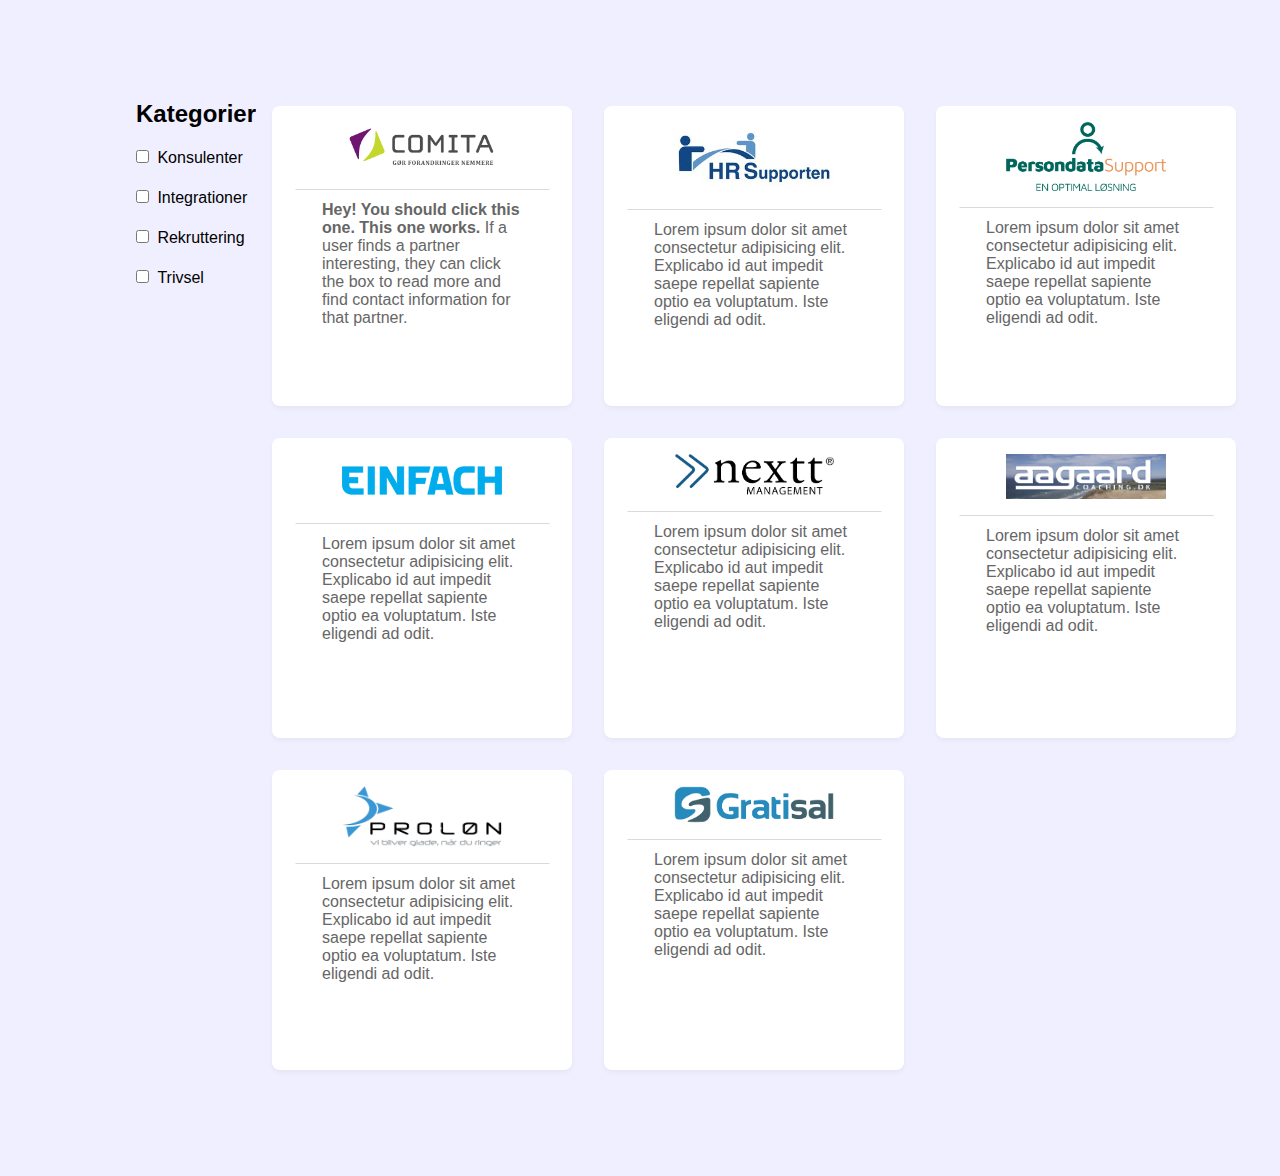
<file: index.html>
<!DOCTYPE html>
<html lang="en">
<head>
    <meta charset="UTF-8">
    <meta http-equiv="X-UA-Compatible" content="IE=edge">
    <meta name="viewport" content="width=device-width, initial-scale=1.0">
    <title>2people HR Marketplace</title>
    <link rel="stylesheet" href="style.css">
    <script src="https://code.jquery.com/jquery-3.6.0.min.js" integrity="sha256-/xUj+3OJU5yExlq6GSYGSHk7tPXikynS7ogEvDej/m4=" crossorigin="anonymous"></script>
</head>
<body>

    <!-- Start of marketplace section -->
    <div id="marketplace-wrapper">

        <!-- Start of filters -->
        <div id="marketplace-filters-container">
            <div id="filters">
                    <span class="headline">Kategorier</span>
                    <br>
                    <div>
                    <input type="checkbox" name="type" value="konsulenter" id="p1">
                    <label for="p1" class="filter-left">Konsulenter</label>
                    <br/>
                    </div>
                    <div>
                    <input type="checkbox" name="type" value="integrationer" id="p2">
                    <label for="p2" class="filter-left">Integrationer</label>
                    <br/>
                    </div>
                    <div>
                    <input type="checkbox" name="type" value="rekruttering" id="p3">
                    <label for="p3" class="filter-right">Rekruttering</label>
                    <br/>
                    </div>
                    <div>
                    <input type="checkbox" name="type" value="trivsel" id="p4">
                    <label for="p4" class="filter-right">Trivsel</label>
                    <br/>
                </div>
            </div>
        </div>
        <!-- End of filters -->

        <!-- Start of partner boxes -->
        <ul id="marketplace-partners">
            <a class="p-class partner-link" data-type="konsulenter" href="https://2people.com/partner-template-v1/"><li><div class="partner-logo"><img src="media/comita-logo.png" alt=""></div><hr><div class="partner-description"><strong>Hey! You should click this one. This one works.</strong> If a user finds a partner interesting, they can click the box to read more and find contact information for that partner.</div></li></a>
            <li class="p-class" data-type="konsulenter"><div class="partner-logo"><img src="media/hrsupporten-logo.jpg" alt=""></div><hr><div class="partner-description">Lorem ipsum dolor sit amet consectetur adipisicing elit. Explicabo id aut impedit saepe repellat sapiente optio ea voluptatum. Iste eligendi ad odit.</div></li>
            <li class="p-class" data-type="konsulenter"><div class="partner-logo"><img src="media/Persondata-logo.png" alt=""></div><hr><div class="partner-description">Lorem ipsum dolor sit amet consectetur adipisicing elit. Explicabo id aut impedit saepe repellat sapiente optio ea voluptatum. Iste eligendi ad odit.</div></li>
            <li class="p-class" data-type="konsulenter"><div class="partner-logo"><img src="media/einfach-logo.png" alt=""></div><hr><div class="partner-description">Lorem ipsum dolor sit amet consectetur adipisicing elit. Explicabo id aut impedit saepe repellat sapiente optio ea voluptatum. Iste eligendi ad odit.</div></li>
            <li class="p-class" data-type="rekruttering"><div class="partner-logo"><img src="media/nextt-logo.png" alt=""></div><hr><div class="partner-description">Lorem ipsum dolor sit amet consectetur adipisicing elit. Explicabo id aut impedit saepe repellat sapiente optio ea voluptatum. Iste eligendi ad odit.</div></li>
            <li class="p-class" data-type="trivsel"><div class="partner-logo"><img src="media/aagaard-logo.png" alt=""></div><hr><div class="partner-description">Lorem ipsum dolor sit amet consectetur adipisicing elit. Explicabo id aut impedit saepe repellat sapiente optio ea voluptatum. Iste eligendi ad odit.</div></li>
            <li class="p-class" data-type="integrationer"><div class="partner-logo"><img src="media/proloen-logo.png" alt=""></div><hr><div class="partner-description">Lorem ipsum dolor sit amet consectetur adipisicing elit. Explicabo id aut impedit saepe repellat sapiente optio ea voluptatum. Iste eligendi ad odit.</div></li>
            <li class="p-class" data-type="integrationer"><div class="partner-logo"><img src="media/gratisal-logo.png" alt=""></div><hr><div class="partner-description">Lorem ipsum dolor sit amet consectetur adipisicing elit. Explicabo id aut impedit saepe repellat sapiente optio ea voluptatum. Iste eligendi ad odit.</div></li>
        </ul>
        <!-- End of partner boxes -->

    </div>
    <!-- End of marketplace section -->
    
    <script src="script.js"></script>
</body>
</html>
</file>
<file: style.css>
/* CSS reset */

* {
    font-family: Arial, Helvetica, sans-serif;
    box-sizing: border-box;
    margin: 0;
    padding: 0;
}

/* General styling */

body {
  background-color: #f0efff;
}

/* Entire marketplace section */

#marketplace-wrapper {
  width: 100%;
  height: 100%;
  background-color: #f0efff;
  margin: 10vh auto;
  display: grid;
  grid-template-columns: 20% 80%;
  grid-template-rows: 1fr;
  grid-template-areas:
  "grid-filters grid-partners"
  "grid-filters grid-partners"
  "grid-filters grid-partners";
}

/* Marketplace filters */

#marketplace-filters-container { 
  grid-area: grid-filters;
  width: 100%;
  height: 100%;
  display: flex;
  justify-content: flex-end;
  background-color: #f0efff;
}

.headline {
font-size: 24px;
font-weight: 600;
line-height: 48px;
}

#filters label {
margin-left: 4px;
font-family: Arial, Helvetica, sans-serif;
font-size: 16px;
line-height: 40px;
padding: 0px;
}

/* Marketplace partners */

#marketplace-partners { 
  display: grid;
  grid-area: grid-partners;
  width: 100%;
  grid-template-columns: repeat(auto-fit, minmax(332px, 332px));
  height: 100%;
  background-color: #f0efff;
}

#marketplace-partners li {
list-style: none;
margin: 16px;
font-size: 16px;
position: relative;
color: #666;
width: 300px;
height: 300px;
background-color: #fff;
border-radius: 8px;
box-shadow: rgba(0, 0, 0, 0.04) 0px 3px 5px;
transition: 0.2s;
transition-timing-function: ease-in-out;
}

#marketplace-partners li:hover {
box-shadow: rgba(100, 100, 111, 0.2) 0px 7px 29px 0px;
cursor: pointer;
}

.partner-logo {
width: 200px;
margin: 16px auto;
}

.partner-logo img {
max-width: 160px;
height: auto;
margin: 8px auto;
display: flex;
}

.partner-description {
width: 200px;
margin: auto;
}

hr {
margin: 0 auto 10px auto;
width: 85%;
border-top: 1px solid #dadada;
border-bottom: 1px solid white;
border-right: 1px solid white;
border-left: 1px solid white;
}

.partner-link {
  text-decoration: none;
  display: flex;
}

/* Mobile media query - makes filters go on top */

@media only screen and (max-width: 829px) {

  /* Entire marketplace section - mobile */

  #marketplace-wrapper {
    width: 360px;
    height: 100%;
    background-color: #f0efff;
    margin: 10vh auto;
    display: grid;
    grid-template-columns: 1fr;
    grid-template-areas:
    "grid-filters-mobile"
    "grid-partners";
  } 

  /* Marketplace filters - mobile */

  #marketplace-filters-container { 
    grid-area: grid-filters-mobile;
    width: 100%;
    height: 100%;
    background-color: #f0efff;
    justify-content: center;
  }

  #filters {
    display: grid;
    grid-template-rows: 1fr 1fr;
    grid-template-columns: 1fr 1fr;
  }

  /* Marketplace partners - mobile */

  #marketplace-partners { 
   justify-content: center;
  }
}
</file>
